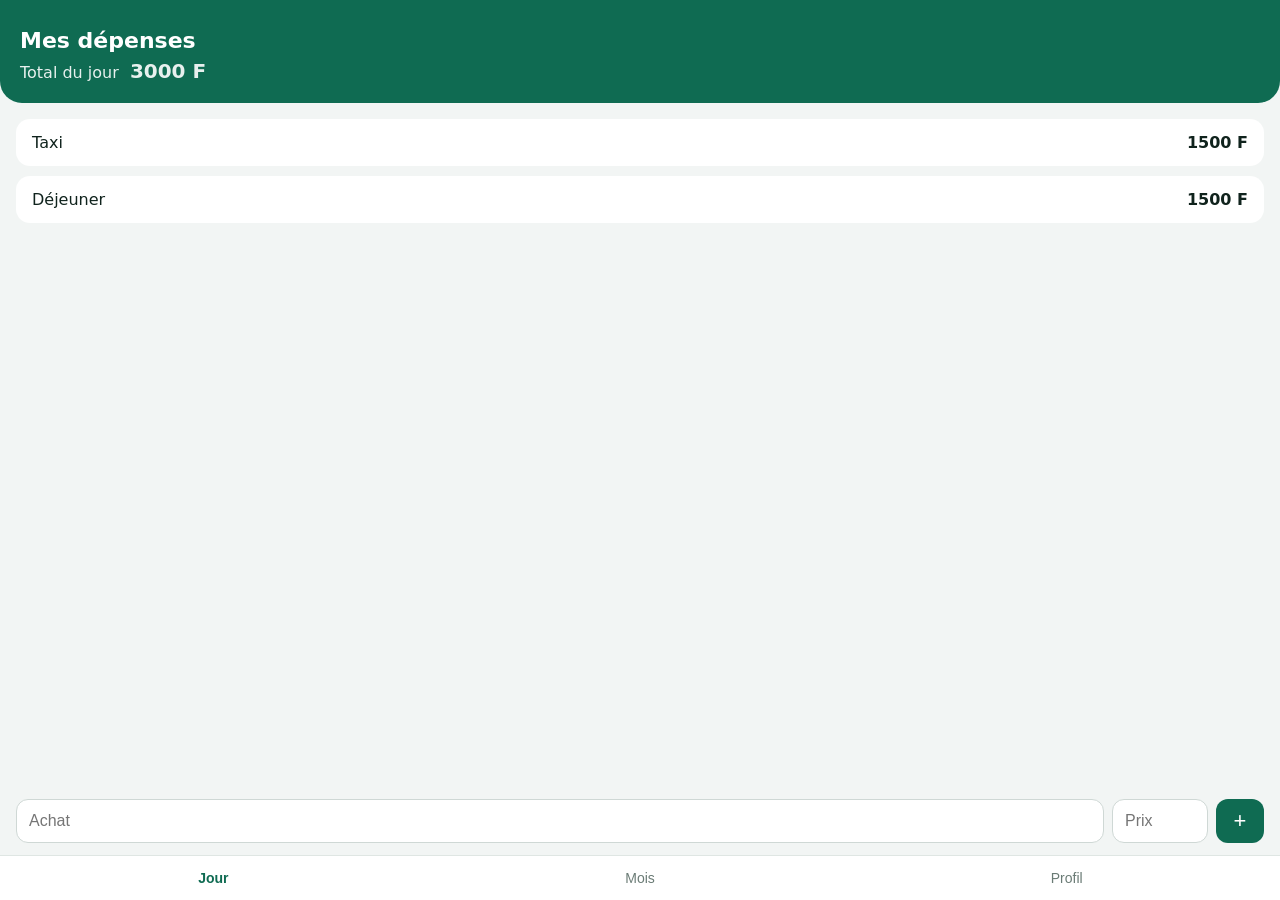
<file: ma-page.html>
<!DOCTYPE html>
<html lang="fr">
<head>
<meta charset="utf-8">
<meta name="viewport" content="width=device-width, initial-scale=1">
<title>Ma page</title>
<style>
* { box-sizing: border-box; }
body { margin: 0; font-family: system-ui, sans-serif; background: #f2f5f4; color: #10231d;
  min-height: 100vh; display: flex; flex-direction: column; }
.bar { background: #0f6b52; color: #fff; padding: 28px 20px 20px; border-radius: 0 0 22px 22px; }
.bar h1 { margin: 0; font-size: 22px; }
.bar p { margin: 6px 0 0; opacity: .9; }
.bar strong { font-size: 20px; margin-left: 6px; }
#liste { list-style: none; margin: 0; padding: 16px; flex: 1; display: grid; gap: 10px; align-content: start; }
#liste li { background: #fff; border-radius: 14px; padding: 14px 16px; display: flex; justify-content: space-between; }
#ajout { display: flex; gap: 8px; padding: 0 16px 12px; }
#ajout input { flex: 1; min-width: 0; padding: 12px; border: 1px solid #cfd8d5; border-radius: 12px; font-size: 16px; }
#prix { max-width: 96px; }
#ajout button { width: 48px; border: 0; border-radius: 12px; background: #0f6b52; color: #fff; font-size: 22px; }
.tabs { display: flex; background: #fff; border-top: 1px solid #dfe6e3; }
.tabs button { flex: 1; padding: 14px 0; border: 0; background: none; color: #6a7b75; font-size: 14px; }
.tabs .actif { color: #0f6b52; font-weight: 700; }
</style>
</head>
<body>
<header class="bar">
  <h1>Mes dépenses</h1>
  <p>Total du jour <strong id="total">0 F</strong></p>
</header>

<ul id="liste"></ul>

<form id="ajout">
  <input id="nom" placeholder="Achat" required>
  <input id="prix" type="number" inputmode="numeric" placeholder="Prix" required>
  <button>+</button>
</form>

<nav class="tabs">
  <button class="actif">Jour</button>
  <button>Mois</button>
  <button>Profil</button>
</nav>
<script>
var depenses = [
  { nom: "Taxi", prix: 1500 },
  { nom: "Déjeuner", prix: 1500 }
];

function afficher() {
  var liste = document.getElementById("liste");
  liste.innerHTML = "";
  var total = 0;
  depenses.forEach(function (d) {
    total += d.prix;
    var li = document.createElement("li");
    var nom = document.createElement("span");
    var prix = document.createElement("strong");
    nom.textContent = d.nom;
    prix.textContent = d.prix + " F";
    li.append(nom, prix);
    liste.append(li);
  });
  document.getElementById("total").textContent = total + " F";
}

document.getElementById("ajout").addEventListener("submit", function (e) {
  e.preventDefault();
  var nom = document.getElementById("nom");
  var prix = document.getElementById("prix");
  depenses.push({ nom: nom.value, prix: Number(prix.value) });
  nom.value = ""; prix.value = "";
  afficher();
});

afficher();
</script>
</body>
</html>
</file>
